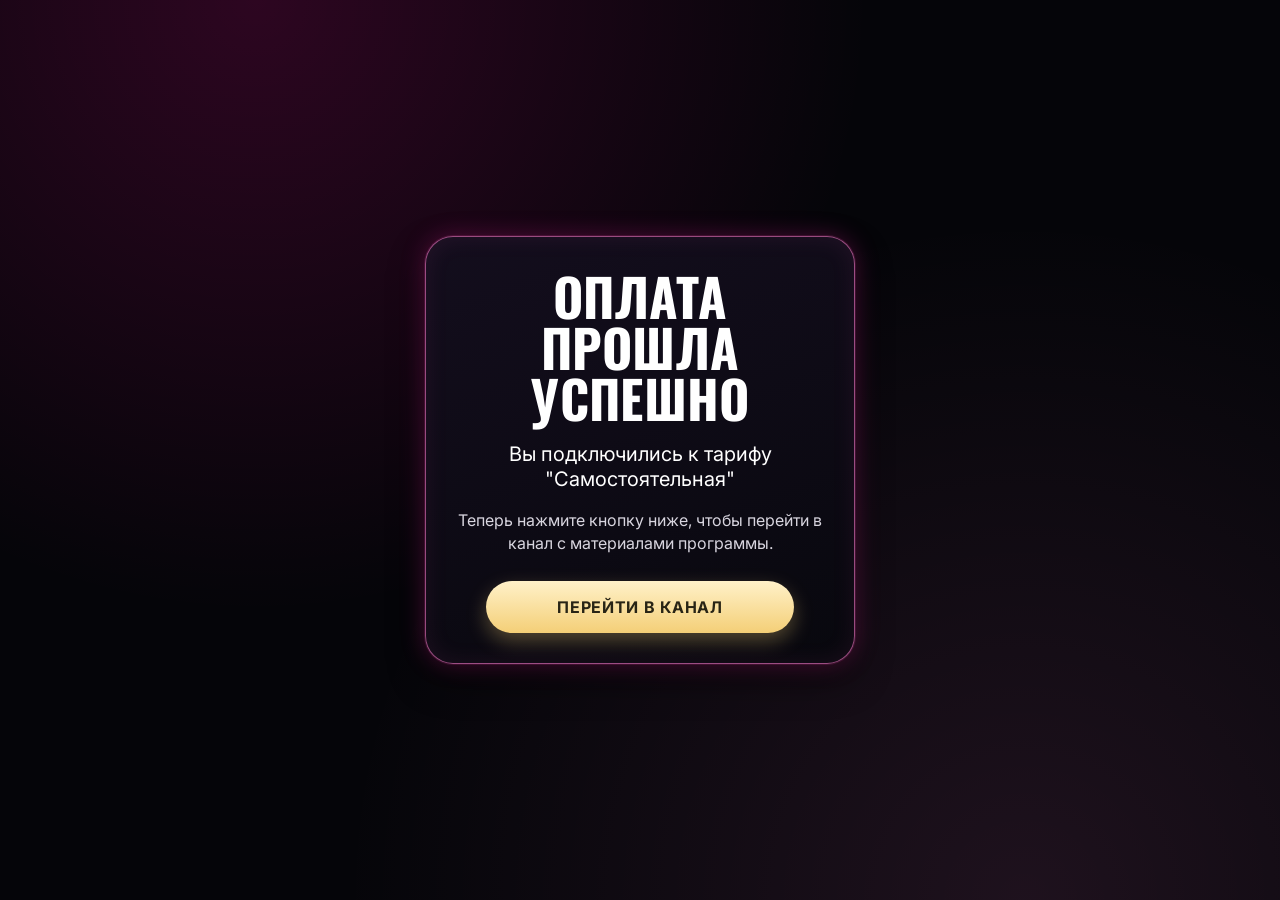
<file: access-garden-8472.html>
<!doctype html>
<html lang="ru">
  <head>
    <meta charset="UTF-8" />
    <meta name="viewport" content="width=device-width, initial-scale=1.0" />
    <meta name="theme-color" content="#0a0a0f" />
    <title>Доступ к программе</title>
    <link rel="preconnect" href="https://fonts.googleapis.com" />
    <link rel="preconnect" href="https://fonts.gstatic.com" crossorigin />
    <link
      href="https://fonts.googleapis.com/css2?family=Oswald:wght@500;700&family=Inter:wght@400;500;700&display=swap"
      rel="stylesheet"
    />
    <style>
      :root {
        --bg: #050509;
        --text: #ffffff;
        --muted: #d8d5df;
        --pink: #ff0b9d;
        --card-bg: linear-gradient(160deg, rgba(20, 14, 30, 0.97), rgba(8, 8, 14, 0.98));
      }

      * { box-sizing: border-box; }

      body {
        margin: 0;
        min-height: 100dvh;
        display: grid;
        place-items: center;
        padding: 20px;
        background:
          radial-gradient(circle at 20% 0%, rgba(255, 11, 157, 0.16), transparent 45%),
          radial-gradient(circle at 80% 100%, rgba(255, 128, 210, 0.1), transparent 50%),
          var(--bg);
        color: var(--text);
        font-family: Inter, system-ui, -apple-system, sans-serif;
      }

      .card {
        width: min(100%, 430px);
        border-radius: 28px;
        padding: 34px 22px 30px;
        background: var(--card-bg);
        border: 1px solid rgba(255, 125, 207, 0.58);
        box-shadow:
          0 0 0 1px rgba(255, 74, 182, 0.12),
          0 0 24px rgba(255, 37, 169, 0.26),
          inset 0 0 24px rgba(255, 105, 196, 0.08),
          0 16px 34px rgba(0, 0, 0, 0.5);
        text-align: center;
      }

      h1 {
        margin: 0;
        font-family: Oswald, sans-serif;
        text-transform: uppercase;
        letter-spacing: 0.3px;
        line-height: 0.98;
        font-size: clamp(34px, 11vw, 52px);
      }

      .lead {
        margin: 18px 0 0;
        font-size: 20px;
        line-height: 1.28;
      }

      .description {
        margin: 16px 0 0;
        font-size: 16px;
        line-height: 1.45;
        color: var(--muted);
      }

      .cta {
        display: inline-block;
        width: 80%;
        margin-top: 26px;
        border-radius: 999px;
        padding: 16px 14px;
        text-decoration: none;
        text-transform: uppercase;
        font-weight: 700;
        letter-spacing: 0.7px;
        color: #282415;
        background: linear-gradient(180deg, #fff1c9 0%, #f4cf77 100%);
        box-shadow: 0 8px 20px rgba(255, 220, 122, 0.3);
      }
    </style>
  </head>
  <body>
    <main class="card">
      <h1>Оплата прошла успешно</h1>
      <p class="lead">Вы подключились к тарифу<br />"Самостоятельная"</p>
      <p class="description">
        Теперь нажмите кнопку ниже, чтобы перейти в канал с материалами программы.
      </p>
      <a class="cta" href="https://t.me/formula_sushki">Перейти в канал</a>
    </main>
  </body>
</html>
</file>
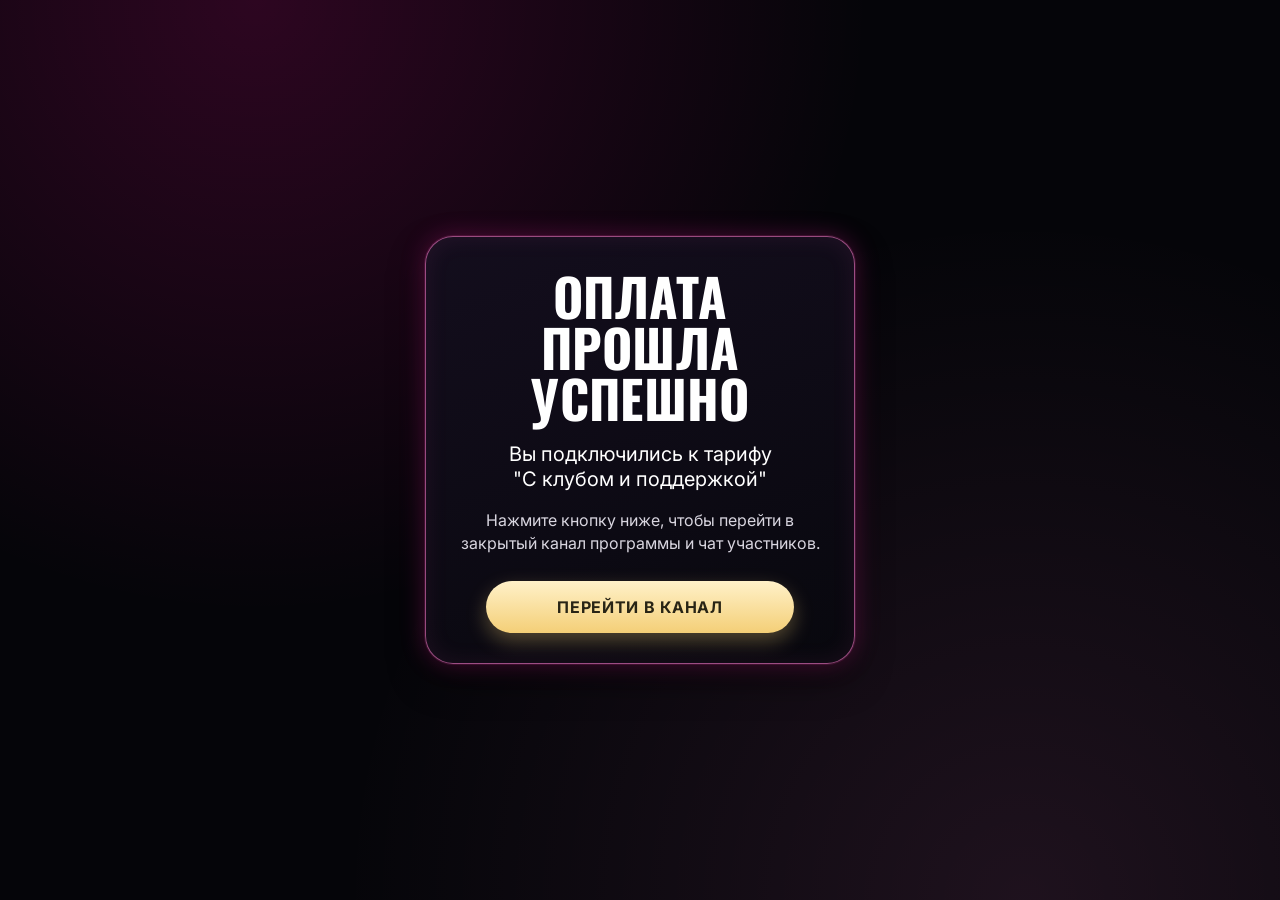
<file: access-lotus-5921.html>
<!doctype html>
<html lang="ru">
  <head>
    <meta charset="UTF-8" />
    <meta name="viewport" content="width=device-width, initial-scale=1.0" />
    <meta name="theme-color" content="#0a0a0f" />
    <title>Доступ к программе</title>
    <link rel="preconnect" href="https://fonts.googleapis.com" />
    <link rel="preconnect" href="https://fonts.gstatic.com" crossorigin />
    <link
      href="https://fonts.googleapis.com/css2?family=Oswald:wght@500;700&family=Inter:wght@400;500;700&display=swap"
      rel="stylesheet"
    />
    <style>
      :root {
        --bg: #050509;
        --text: #ffffff;
        --muted: #d8d5df;
        --pink: #ff0b9d;
        --card-bg: linear-gradient(160deg, rgba(20, 14, 30, 0.97), rgba(8, 8, 14, 0.98));
      }

      * { box-sizing: border-box; }

      body {
        margin: 0;
        min-height: 100dvh;
        display: grid;
        place-items: center;
        padding: 20px;
        background:
          radial-gradient(circle at 20% 0%, rgba(255, 11, 157, 0.16), transparent 45%),
          radial-gradient(circle at 80% 100%, rgba(255, 128, 210, 0.1), transparent 50%),
          var(--bg);
        color: var(--text);
        font-family: Inter, system-ui, -apple-system, sans-serif;
      }

      .card {
        width: min(100%, 430px);
        border-radius: 28px;
        padding: 34px 22px 30px;
        background: var(--card-bg);
        border: 1px solid rgba(255, 125, 207, 0.58);
        box-shadow:
          0 0 0 1px rgba(255, 74, 182, 0.12),
          0 0 24px rgba(255, 37, 169, 0.26),
          inset 0 0 24px rgba(255, 105, 196, 0.08),
          0 16px 34px rgba(0, 0, 0, 0.5);
        text-align: center;
      }

      h1 {
        margin: 0;
        font-family: Oswald, sans-serif;
        text-transform: uppercase;
        letter-spacing: 0.3px;
        line-height: 0.98;
        font-size: clamp(34px, 11vw, 52px);
      }

      .lead {
        margin: 18px 0 0;
        font-size: 20px;
        line-height: 1.28;
      }

      .description {
        margin: 16px 0 0;
        font-size: 16px;
        line-height: 1.45;
        color: var(--muted);
      }

      .cta {
        display: inline-block;
        width: 80%;
        margin-top: 26px;
        border-radius: 999px;
        padding: 16px 14px;
        text-decoration: none;
        text-transform: uppercase;
        font-weight: 700;
        letter-spacing: 0.7px;
        color: #282415;
        background: linear-gradient(180deg, #fff1c9 0%, #f4cf77 100%);
        box-shadow: 0 8px 20px rgba(255, 220, 122, 0.3);
      }
    </style>
  </head>
  <body>
    <main class="card">
      <h1>Оплата прошла успешно</h1>
      <p class="lead">Вы подключились к тарифу<br />"С клубом и поддержкой"</p>
      <p class="description">
        Нажмите кнопку ниже, чтобы перейти в закрытый канал программы и чат участников.
      </p>
      <a class="cta" href="https://t.me/formula_sushki_os">Перейти в канал</a>
    </main>
  </body>
</html>
</file>
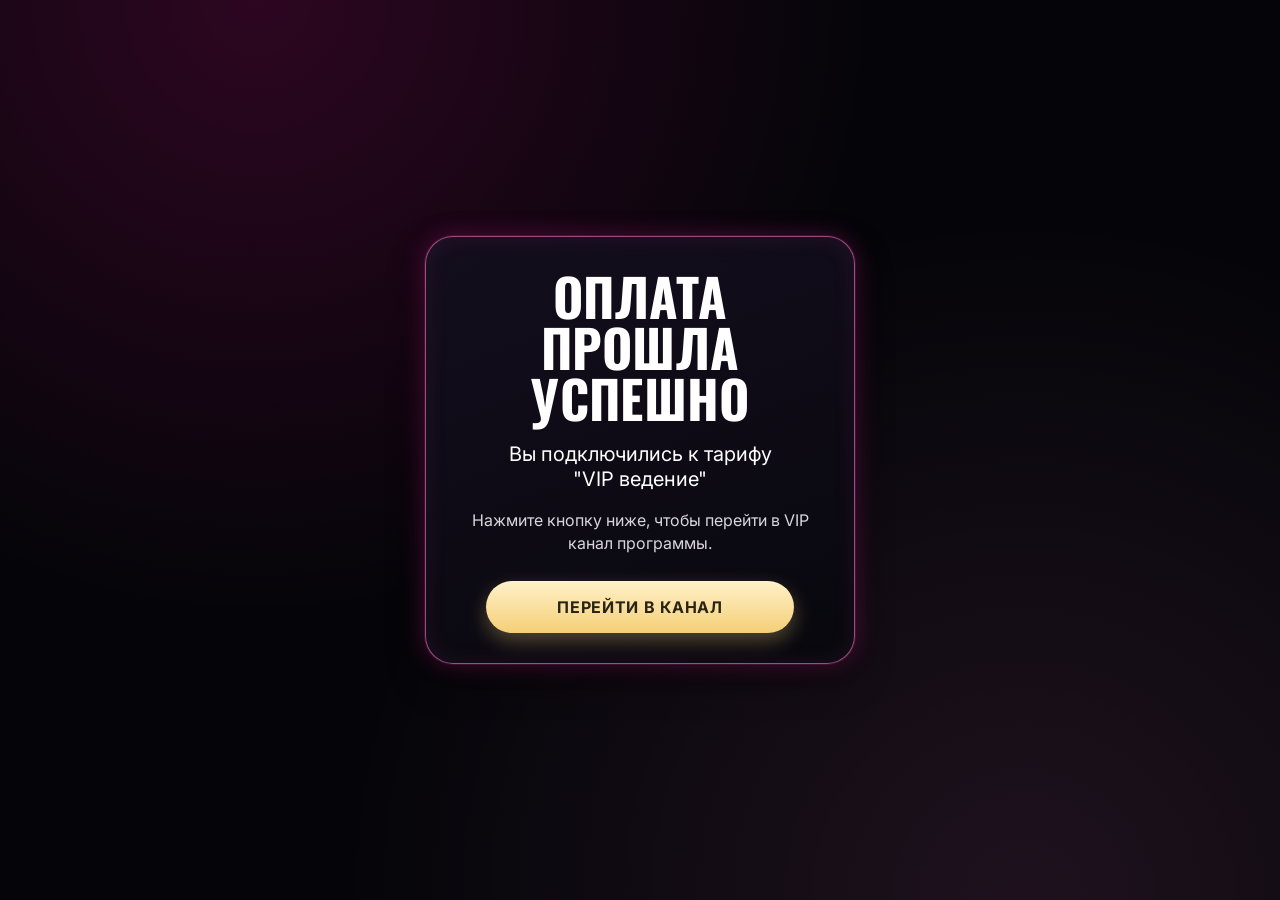
<file: access-orbit-7316.html>
<!doctype html>
<html lang="ru">
  <head>
    <meta charset="UTF-8" />
    <meta name="viewport" content="width=device-width, initial-scale=1.0" />
    <meta name="theme-color" content="#0a0a0f" />
    <title>Доступ к программе</title>
    <link rel="preconnect" href="https://fonts.googleapis.com" />
    <link rel="preconnect" href="https://fonts.gstatic.com" crossorigin />
    <link
      href="https://fonts.googleapis.com/css2?family=Oswald:wght@500;700&family=Inter:wght@400;500;700&display=swap"
      rel="stylesheet"
    />
    <style>
      :root {
        --bg: #050509;
        --text: #ffffff;
        --muted: #d8d5df;
        --pink: #ff0b9d;
        --card-bg: linear-gradient(160deg, rgba(20, 14, 30, 0.97), rgba(8, 8, 14, 0.98));
      }

      * { box-sizing: border-box; }

      body {
        margin: 0;
        min-height: 100dvh;
        display: grid;
        place-items: center;
        padding: 20px;
        background:
          radial-gradient(circle at 20% 0%, rgba(255, 11, 157, 0.16), transparent 45%),
          radial-gradient(circle at 80% 100%, rgba(255, 128, 210, 0.1), transparent 50%),
          var(--bg);
        color: var(--text);
        font-family: Inter, system-ui, -apple-system, sans-serif;
      }

      .card {
        width: min(100%, 430px);
        border-radius: 28px;
        padding: 34px 22px 30px;
        background: var(--card-bg);
        border: 1px solid rgba(255, 125, 207, 0.58);
        box-shadow:
          0 0 0 1px rgba(255, 74, 182, 0.12),
          0 0 24px rgba(255, 37, 169, 0.26),
          inset 0 0 24px rgba(255, 105, 196, 0.08),
          0 16px 34px rgba(0, 0, 0, 0.5);
        text-align: center;
      }

      h1 {
        margin: 0;
        font-family: Oswald, sans-serif;
        text-transform: uppercase;
        letter-spacing: 0.3px;
        line-height: 0.98;
        font-size: clamp(34px, 11vw, 52px);
      }

      .lead {
        margin: 18px 0 0;
        font-size: 20px;
        line-height: 1.28;
      }

      .description {
        margin: 16px 0 0;
        font-size: 16px;
        line-height: 1.45;
        color: var(--muted);
      }

      .cta {
        display: inline-block;
        width: 80%;
        margin-top: 26px;
        border-radius: 999px;
        padding: 16px 14px;
        text-decoration: none;
        text-transform: uppercase;
        font-weight: 700;
        letter-spacing: 0.7px;
        color: #282415;
        background: linear-gradient(180deg, #fff1c9 0%, #f4cf77 100%);
        box-shadow: 0 8px 20px rgba(255, 220, 122, 0.3);
      }
    </style>
  </head>
  <body>
    <main class="card">
      <h1>Оплата прошла успешно</h1>
      <p class="lead">Вы подключились к тарифу<br />"VIP ведение"</p>
      <p class="description">
        Нажмите кнопку ниже, чтобы перейти в VIP канал программы.
      </p>
      <a class="cta" href="https://t.me/formula_sushki_vip">Перейти в канал</a>
    </main>
  </body>
</html>
</file>
